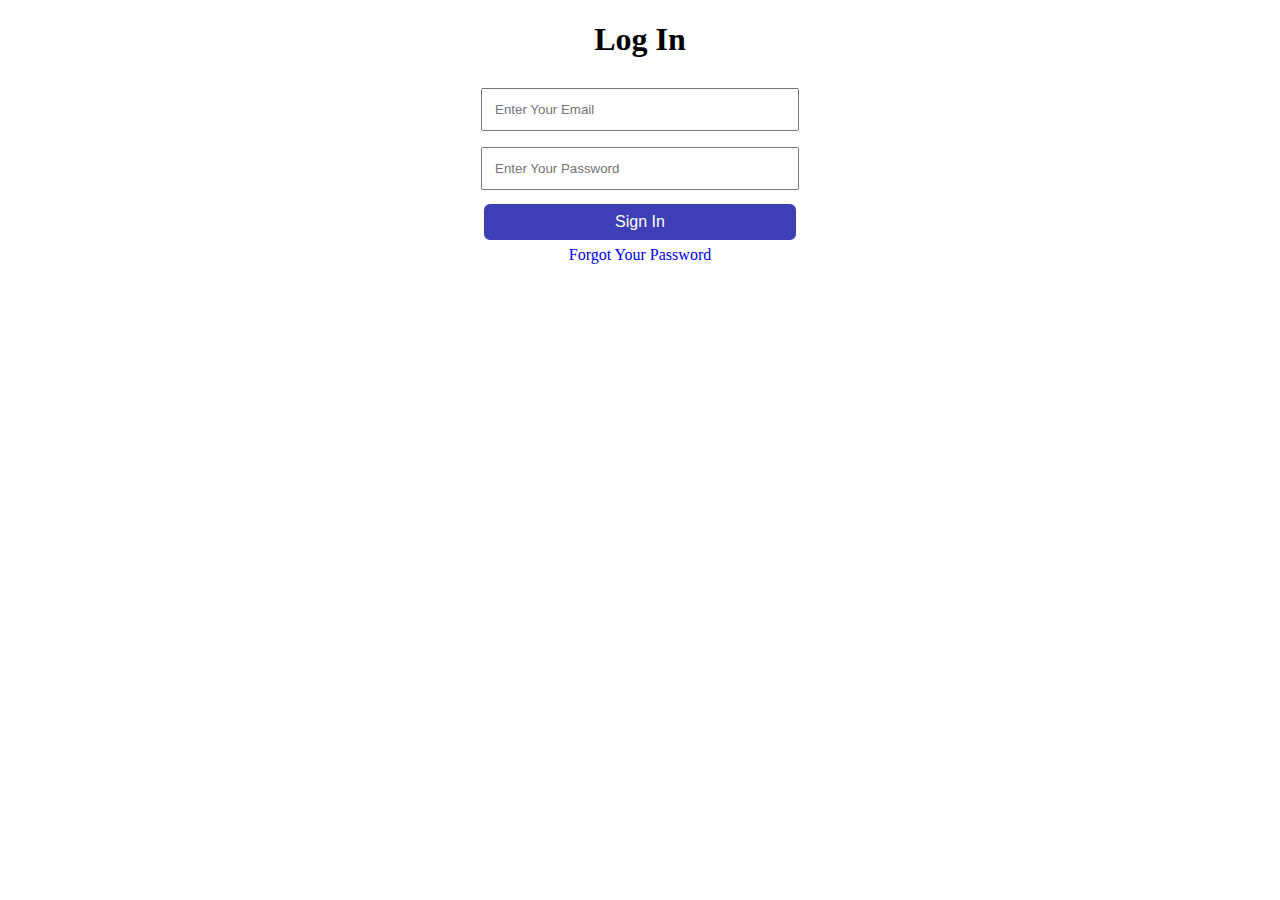
<file: html/signin.html>
<!DOCTYPE html>
<html lang="en">
<head>
    <meta charset="UTF-8">
    <meta http-equiv="X-UA-Compatible" content="IE=edge">
    <meta name="viewport" content="width=device-width, initial-scale=1.0">
    <title>Login/sign up</title>
</head>
<style>
    .container{
        margin: auto;
        text-align: center;
        width: 100%;
      
    }
    .btn {
        background-color: rgb(62, 62, 183);
        border: 2px solid white;
        padding: 9px 73px;
        margin: 4px;
        border-radius: 8px;
        width: 316px;
        color: white;
        font-size: 16px;
    }
    .btn:hover{
        cursor: pointer;
        background-color: rgb(90, 90, 163);
    }
    #email{
        padding: 12px;
        margin: 8px;
        width: 290px;
    }

    #password{
        padding: 12px;
        margin: 8px;
        width: 290px;
    }
    .box{
        text-align: center;
    }
    .box a{
        text-decoration: none;
    }

    .box a:hover{
        text-decoration: underline;
    }
</style>
<body>
    <div class="container">
        <h1>Log In</h1>
        <div class="box">
            <i class="fa fa-envelope"></i>
            <input type="email" name="email" id="email" placeholder="Enter Your Email">
        </div>
        <div class="box">
            <i class="fa fa-key"></i>
            <input type="password" name="password" id="password" placeholder="Enter Your Password">
        </div>
        <!-- sign in -->
        <button class="btn">Sign In</button>

        <div class="box">
            <a href="#password" >Forgot Your Password</a>
        </div>
        
    </div>
</body>
</html>
</file>
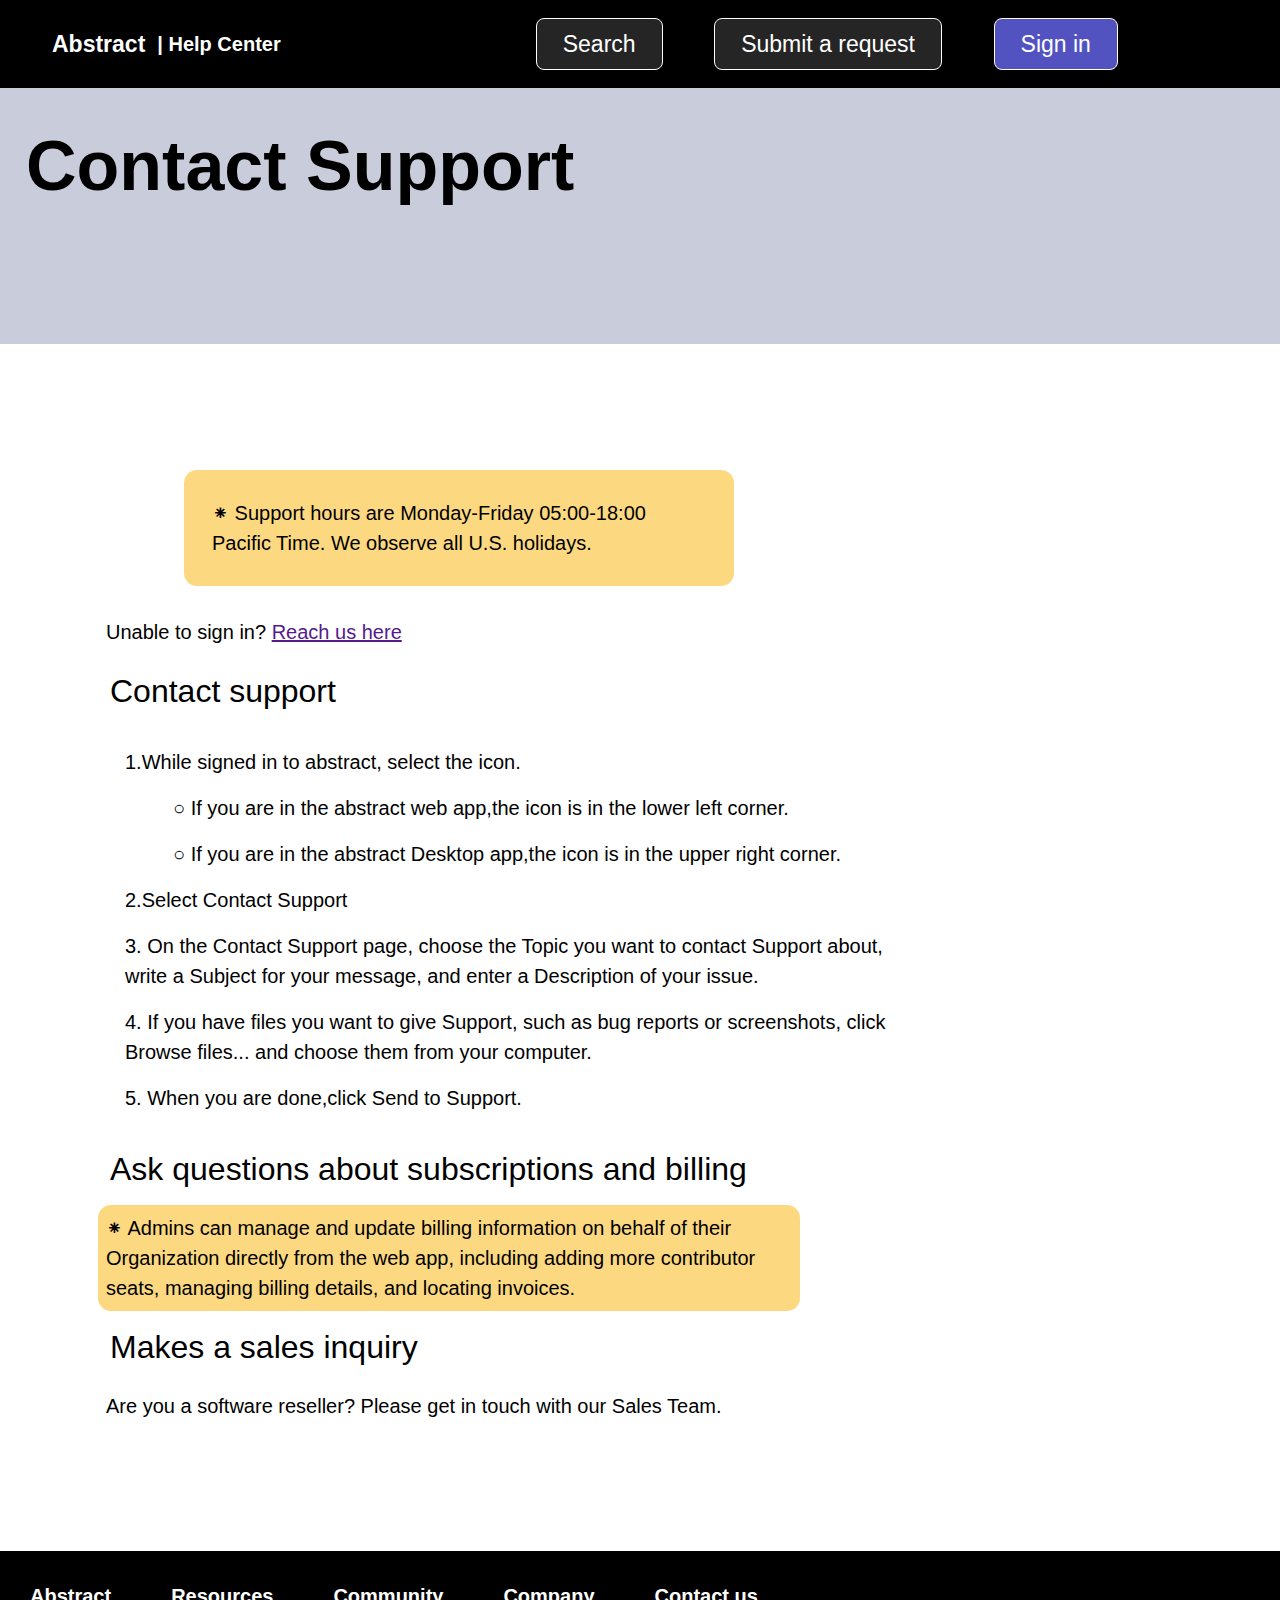
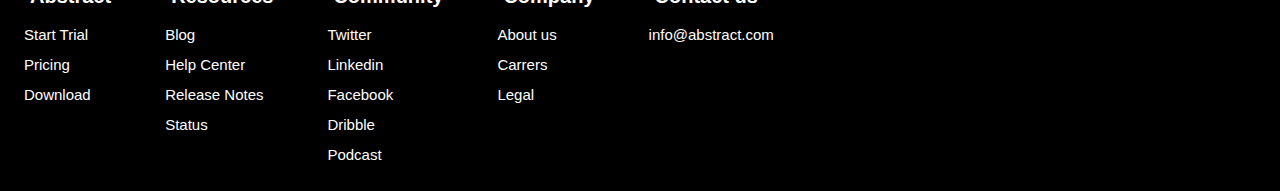
<file: html/submitrequest.html>
<!DOCTYPE html>
<html lang="en">
<head>
    <meta charset="UTF-8">
    <meta http-equiv="X-UA-Compatible" content="IE=edge">
    <meta name="viewport" content="width=device-width, initial-scale=1.0">
    <title>Submit Your Request</title>
    <link rel="stylesheet" href="../css/style.css">
    <link rel="stylesheet" href="../css/style1.css">
</head>

<body>
    <header class="header" >
        <div id="navbar">
            <li class="abst">Abstract</li>
            <a href="#help center"> |  Help Center</a>
            <div class="search">
                <button class="btn">Search</button>
            <button class="btn">Submit a request</button>
            <a href="../html/signin.html">
            <button class="btn clr">Sign in</button></a>
        </div>
        </div>
    
    
        <section id="home">
            <h1 class="h1">Contact Support</h1> 
        </section>
    </header>

    <section class="support">
        <div class="US">
            <p> ⁕ Support hours are Monday-Friday 05:00-18:00 Pacific Time.
                 We observe all U.S. holidays.</p>
        </div>
        <p>Unable to sign in? <a href="">Reach us here</a></p>




        <h3>Contact support</h3>
        <div class="contact">
        <p>1.While signed in to abstract, select the icon.</p>
            <div class="pnt">
           <p> ○ If you are in the abstract web app,the icon is in the lower left corner.</p>
           <p> ○ If you are in the abstract Desktop app,the icon is in the upper right corner.
        </p></div>

        <p>
            2.Select Contact Support
        </p>
        <p>
            3. On the Contact Support page, choose the Topic you want to contact Support about, write a Subject for your message, and enter a Description of your issue.</p>
        <p>
           4. If you have files you want to give Support, such as bug reports or screenshots, click Browse files... and choose them from your computer.
        </p>
        <p>
            5. When you are done,click Send to Support.
        </p>
      </div>



        <h3>Ask questions about subscriptions and billing
    </h3>
    <p class="ask">
      ⁕  Admins can manage and update billing information on behalf of their Organization directly from the web app, including adding more contributor seats, managing billing details, and locating invoices.
    </p>
    <h3>Makes a sales inquiry</h3>
    <p>Are you a software reseller? Please get in touch with our Sales Team.</p>
    </section>
    

    <footer class="footer">
        <div class="ftr">
        <h2>Abstract</h2>
        <li><a href="#Start Trial">Start Trial</a></Li>
        <li><a href="#Pricing">Pricing</a></Li>
        <li><a href="#Download">Download</a></Li>
        </div>
        <div class="ftr"> 
        <h2>Resources</h2>
        <li><a href="#Blog">Blog</a></Li>
            <li><a href="#Help center">Help Center</a></Li>
            <li><a href="#Realse Notes">Release Notes</a></Li>
            <li><a href="#Status">Status</a></Li>
            </div>
                <div class="ftr">       
        <h2>Community</h2>
        <li><a href="#Twitter">Twitter</a></Li>
       <li><a href="#Linkedin">Linkedin</a></Li>
            <li><a href="#Facebook">Facebook</a></Li>
            <li><a href="#Dribble">Dribble</a></Li>
            <li><a href="#Podcast">Podcast</a></Li>
            </div>
                <div class="ftr">        
        <h2>Company</h2>
        <li><a href="#About us">About us</a></Li>
        <li><a href="#">Carrers</a></Li>
        <li><a href="#Legal">Legal</a></Li>
        </div>
        <div class="ftr">
            <h2>Contact us</h2>
           <li> <a href="#info@abstract.com">info@abstract.com</a></li>
        </div>
    </footer>
</body>
</html>
</file>
<file: css/style.css>
html{
  scroll-behavior: smooth;
}

*, *:before, *:after{
  box-sizing: border-box;
}


* {
  font-family: "GT America Standard", sans-serif;
  font-size: 20px;
  margin: 0px;
  padding: 0px;
  line-height: 1.5;
  text-rendering: optimizeLegibility;
  -webkit-font-smoothing: antialiased;
}

.header{
  background-color: rgba(189, 192, 210, 0.815);
}
#navbar {
  align-items: center;
  display: flex;
 position: relative;
  background: #000000;
  left: 0;
  top: 0px;
  z-index: 3;
  width: 100%;
  color: #fff;
  font-weight: 700;
  height: 88px;
}

.abst{
    padding: 12px;
    margin-left: 40px;
    font-size: 23px;
}
#navbar::before {
  content: "";
  background-color: black;
  position: absolute;
}

.search{
  text-align: right;
  width: 69%;
  padding: 23px;
}

#home {
  /* width: 500px; */
  height: 370px;
  text-align: center;

  
}

#navbar a{
  color: white;
  text-decoration: none;
}
#navbar li{
  list-style: none;
}

.btn{
  padding: 8px 26px;
  border-radius: 8px;
  margin: 23px;
  font-size: 23px;
  background-color: #262525;
  color: #fff;
  border: 1px solid white;
  cursor: pointer;
}

.btn:hover{
background-color: rgb(67, 63, 59);
}

.clr{
  background-color: rgb(82, 82, 192);
}
.clr:hover{
  background-color: rgb(249, 233, 212);
  color: black;
}


.h1 {
  font-size: 70px;
  font-weight: 600;
  margin: 26px;
}
.txt {
  width: 55%;
  height: 34px;
  padding: 12px;
} 

.abstract{
  display: flex;
  margin-top: 34px;
  width: 100%;
   flex-direction: column; 
}


.box{
   padding: 31px ; 
  margin: 33px ; 
  margin-bottom: 34px;
  display: block;
  box-sizing: border-box;
  text-align: center;
}

.box h2{
  /* display: flex; */
  text-align: center;
  padding: 13px;
  font-size: 27px;
  font-weight: 700;
}

.box a{
  text-decoration: none;
}

.box a:hover{
  text-decoration: underline;
}
.box p{
  /* display:flex; */
  text-align: center;
  font-size: 27px;
}
.footer{
  background-color: #000000;
  display: flex;
}
.footer li{
  list-style: none;
  color: #fff;
  
}

.ftr{
  margin: 23px;
}
.footer li a {
  color: white;
  text-decoration: none;
  font-size: 15px;
  padding: 1px;
}

.footer li a:hover{
  text-decoration: underline;
}
.footer h2{
  color: white;
  padding: 7px;
}
</file>
<file: css/style1.css>
#home{
    text-align: left;
    height: 230px;
}

.US {
    background-color: rgb(252, 217, 129);
    padding: 20px;
    display: flex;
    width: 47%;
    margin-top: 114px;
    margin-left: 86px;
    border-radius: 13px;
    margin-bottom: 23px;
}

.support{
    margin-left: 86px;
    margin-bottom: 110px;
    padding: 12px;
}

.support h3{
    padding: 12px;
    font-size: xx-large;
    font-weight: 400;
}

.contact{
    padding: 12px;
    word-wrap: inherit;
    width: 70%;
    margin-left: 7px;
}
.support p{
    padding: 8px;
}
.pnt{
    margin-left: 48px;
}

.ask{
    background-color: rgb(252, 217, 129);
    border-radius: 13px;
    width: 60%;
    padding: 10px;
}
</file>
